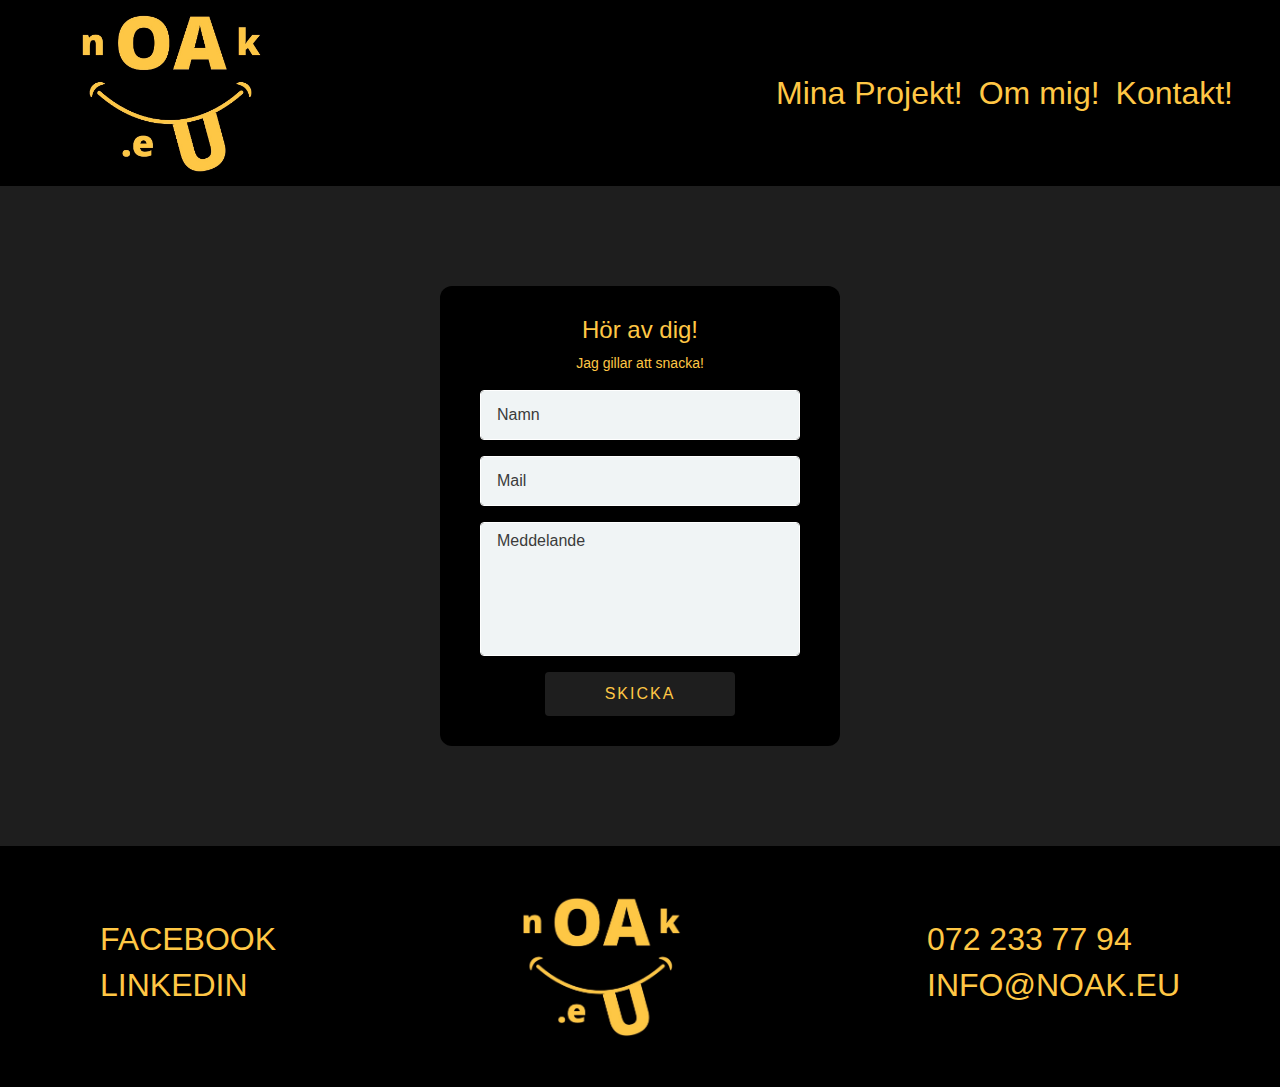
<file: webb23-html-slutprojekt-noak-karlsson/kontakt.html>
<!DOCTYPE html>
<html lang="en">

<head>
    <meta charset="UTF-8">
    <meta http-equiv="X-UA-Compatible" content="IE=edge">
    <meta name="viewport" content="width=device-width, initial-scale=1.0">
    <title>Kontakt</title>
    <link rel="icon" type="image/x-icon" href="favicon.png">
    <!-- Slytesheet från både bootstrap och min egna css kod -->
    <link rel="stylesheet" href="https://cdn.jsdelivr.net/npm/bootstrap@4.0.0/dist/css/bootstrap.min.css"
        integrity="sha384-Gn5384xqQ1aoWXA+058RXPxPg6fy4IWvTNh0E263XmFcJlSAwiGgFAW/dAiS6JXm" crossorigin="anonymous">
    <link rel="stylesheet" href="style.css">
</head>

<body>

    <!-- Header med både logga, navbar och hamburgare på mobil. Bootstrap-mall -->
    <header>
        <nav class="navbar navbar-expand-md navbar-light">
            <div class="container-fluid">
                <a class="navbar-brand" href="index.html"> <img src="logo noak.eu.png" alt="Logotyp"></a>

                <button class="navbar-toggler" type="button" data-bs-toggle="collapse" data-bs-target="#navbarNav">
                    <span class="navbar-toggler-icon"></span>
                </button>

                <div class="collapse navbar-collapse" id="navbarNav">
                    <ul class="navbar-nav ms-auto">
                        <li><a class="navlink" href="index.html#rubrikstart">Mina Projekt!</a></li>
                        <li><a class="navlink" href="om mig.html">Om mig!</a></li>
                        <li><a class="navlink" href="kontakt.html">Kontakt!</a></li>
                    </ul>
                </div>
            </div>
        </nav>
    </header>

    <main>

        <!-- Ett kontakt formulär från bootstap -->
        <div>
            <div class="contact-form-wrapper d-flex justify-content-center">
                <form action="#" class="contact-form">
                    <h5 class="title">Hör av dig!</h5>
                    <p class="description"> Jag gillar att snacka!
                    </p>
                    <div>
                        <input type="text" class="form-control rounded border-white mb-3 form-input" id="name"
                            placeholder="Namn" required>
                    </div>
                    <div>
                        <input type="email" class="form-control rounded border-white mb-3 form-input" placeholder="Mail"
                            required>
                    </div>
                    <div>
                        <textarea id="message" class="form-control rounded border-white mb-3 form-text-area" rows="5"
                            cols="30" placeholder="Meddelande" required></textarea>
                    </div>
                    <div class="submit-button-wrapper">
                        <input type="submit" value="Skicka">
                    </div>
                </form>
            </div>
        </div>
    </main>

    <!-- Enkel footer med kontaktinformation -->
    <Footer>
        <div id="kontakt">
            <a class="navlinkfoot" href="https://m.facebook.com/noak.karlsson/" target="_blank">
                <h2>FACEBOOK</h2>
            </a>
            <a class="navlinkfoot" href="https://se.linkedin.com/in/noak-karlsson-0b1155204" target="_blank">
                <h2>LINKEDIN</h2>
            </a>
        </div>
        <div class="pic">
        <picture>
            <source media="(prefers-color-scheme: dark)" srcset="favicon.png">
            <source media="(max-width:767px)" srcset="favicon.png">
            <img src="logo noak.eu.png" alt="Flowers" style="width:10rem;">
          </picture>
        </div>
        <div>
            <a class="navlinkfoot" href="tel:+46722337794">
                <h2>072 233 77 94</h2>
            </a>
            <a class="navlinkfoot" href="mailto:info@noak.eu" target="_blank">
                <h2>INFO@NOAK.EU</h2>
            </a>
        </div>
    </Footer>

    <!-- Java från bootstap -->
    <script src="https://cdn.jsdelivr.net/npm/bootstrap@5.3.0-alpha1/dist/js/bootstrap.bundle.min.js"
        integrity="sha384-w76AqPfDkMBDXo30jS1Sgez6pr3x5MlQ1ZAGC+nuZB+EYdgRZgiwxhTBTkF7CXvN"
        crossorigin="anonymous"></script>
</body>

</html>
</file>
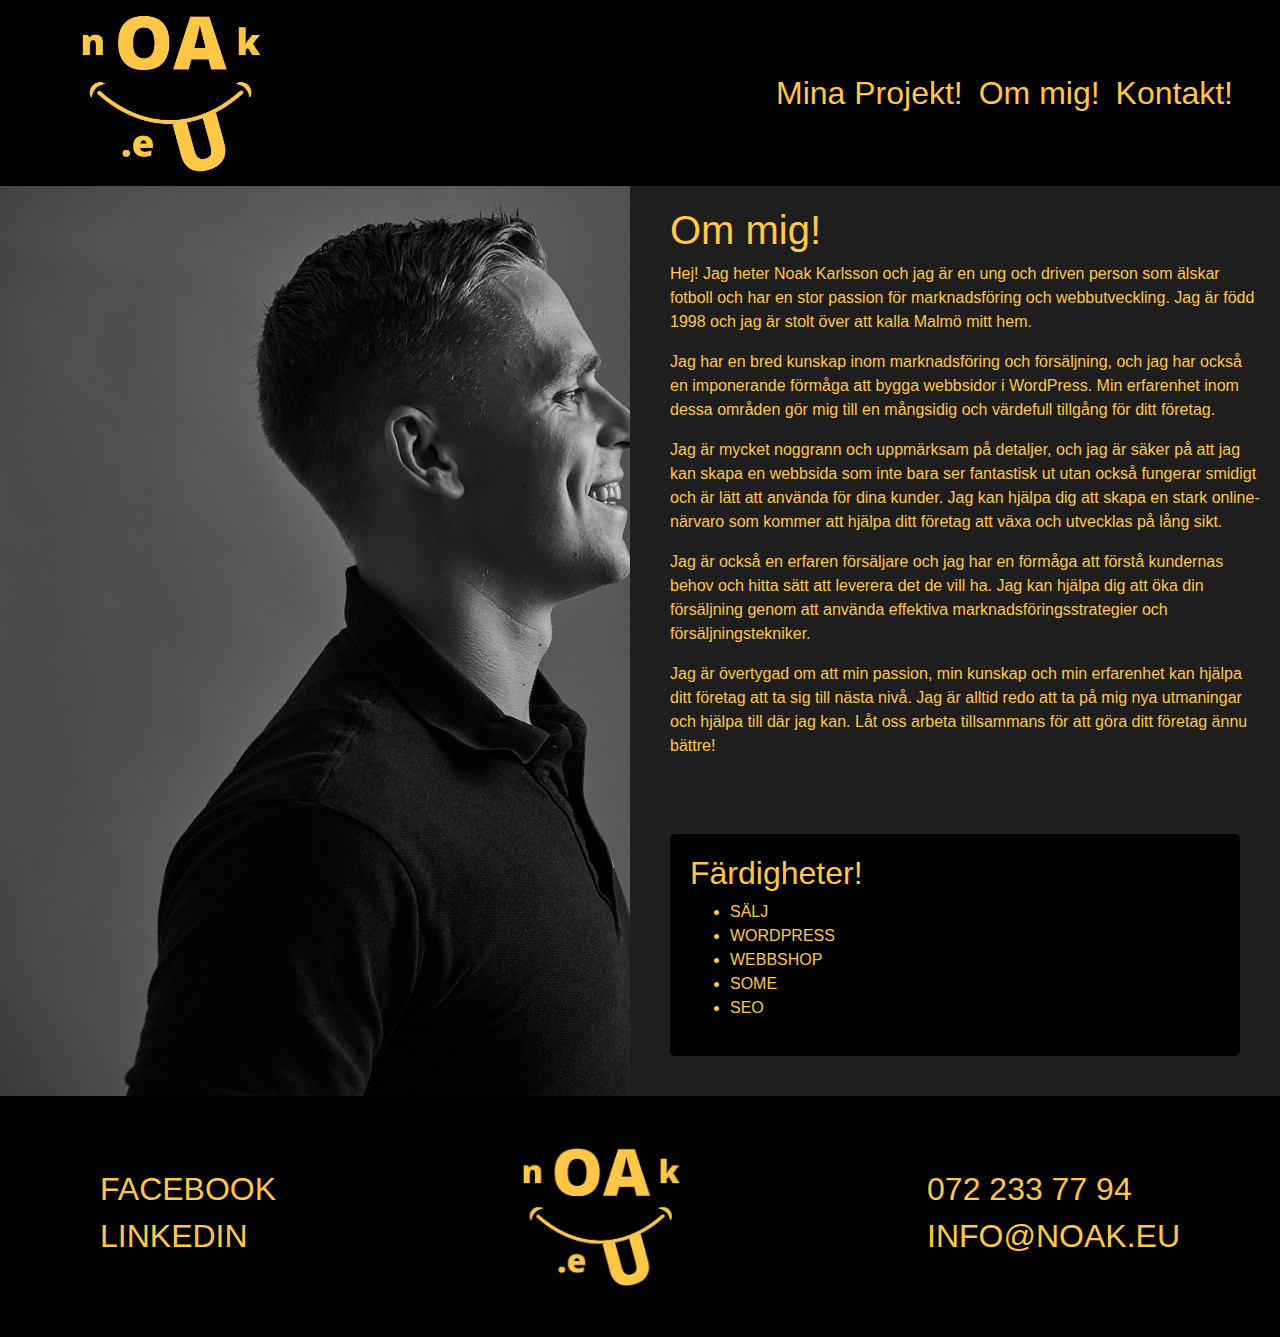
<file: webb23-html-slutprojekt-noak-karlsson/om mig.html>
<!DOCTYPE html>
<html lang="en">

<head>
    <meta charset="UTF-8">
    <meta http-equiv="X-UA-Compatible" content="IE=edge">
    <meta name="viewport" content="width=device-width, initial-scale=1.0">
    <title>Om mig</title>
    <link rel="icon" type="image/x-icon" href="favicon.png">
    <!-- Slytesheet från både bootstrap och min egna css kod -->
    <link rel="stylesheet" href="https://cdn.jsdelivr.net/npm/bootstrap@4.0.0/dist/css/bootstrap.min.css"
        integrity="sha384-Gn5384xqQ1aoWXA+058RXPxPg6fy4IWvTNh0E263XmFcJlSAwiGgFAW/dAiS6JXm" crossorigin="anonymous">
    <link rel="stylesheet" href="style.css">
</head>

<body>
    <!-- Header med både logga, navbar och hamburgare på mobil. Bootstrap-mall -->
    <header>
        <nav class="navbar navbar-expand-md navbar-light">
            <div class="container-fluid">
                <a class="navbar-brand" href="index.html"> <img src="logo noak.eu.png" alt="Logotyp"></a>

                <button class="navbar-toggler" type="button" data-bs-toggle="collapse" data-bs-target="#navbarNav">
                    <span class="navbar-toggler-icon"></span>
                </button>

                <div class="collapse navbar-collapse" id="navbarNav">
                    <ul class="navbar-nav ms-auto">
                        <li><a class="navlink" href="index.html#rubrikstart">Mina Projekt!</a></li>
                        <li><a class="navlink" href="om mig.html">Om mig!</a></li>
                        <li><a class="navlink" href="kontakt.html">Kontakt!</a></li>
                    </ul>
                </div>
            </div>
        </nav>
    </header>

    <!-- Divar med text, bild och infobox -->
    <main>
        <div class="ommig">
            <div class="cover-image"></div>
            <div class="text">
                <h1>Om mig!</h1>
                <p>Hej! Jag heter Noak Karlsson och jag är en ung och driven person som älskar fotboll och har en stor
                    passion för marknadsföring och webbutveckling. Jag är född 1998 och jag är stolt över att kalla
                    Malmö mitt hem.</p>
                <p>Jag har en bred kunskap inom marknadsföring och försäljning, och jag har också en imponerande förmåga
                    att bygga webbsidor i WordPress. Min erfarenhet inom dessa områden gör mig till en mångsidig och
                    värdefull tillgång för ditt företag.</p>
                <p>Jag är mycket noggrann och uppmärksam på detaljer, och jag är säker på att jag kan skapa en webbsida
                    som inte bara ser fantastisk ut utan också fungerar smidigt och är lätt att använda för dina kunder.
                    Jag kan hjälpa dig att skapa en stark online-närvaro som kommer att hjälpa ditt företag att växa och
                    utvecklas på lång sikt.</p>
                <p>Jag är också en erfaren försäljare och jag har en förmåga att förstå kundernas behov och hitta sätt
                    att leverera det de vill ha. Jag kan hjälpa dig att öka din försäljning genom att använda effektiva
                    marknadsföringsstrategier och försäljningstekniker.</p>
                <p>Jag är övertygad om att min passion, min kunskap och min erfarenhet kan hjälpa ditt företag att ta
                    sig till nästa nivå. Jag är alltid redo att ta på mig nya utmaningar och hjälpa till där jag kan.
                    Låt oss arbeta tillsammans för att göra ditt företag ännu bättre!</p>
            </div>
            <div class="info-box">
                <h2>Färdigheter!</h2>
                <ul>
                    <li>SÄLJ</li>
                    <li>WORDPRESS</li>
                    <li>WEBBSHOP</li>
                    <li>SOME</li>
                    <li>SEO</li>
                </ul>
            </div>
        </div>
    </main>

    <!-- Enkel footer med kontaktinformation -->
    <Footer>
        <div id="kontakt">
            <a class="navlinkfoot" href="https://m.facebook.com/noak.karlsson/" target="_blank">
                <h2>FACEBOOK</h2>
            </a>
            <a class="navlinkfoot" href="https://se.linkedin.com/in/noak-karlsson-0b1155204" target="_blank">
                <h2>LINKEDIN</h2>
            </a>
        </div>
        <div class="pic">
        <picture>
            <source media="(prefers-color-scheme: dark)" srcset="favicon.png">
            <source media="(max-width:767px)" srcset="favicon.png">
            <img src="logo noak.eu.png" alt="Flowers" style="width:10rem;">
          </picture>
        </div>
        <div>
            <a class="navlinkfoot" href="tel:+46722337794">
                <h2>072 233 77 94</h2>
            </a>
            <a class="navlinkfoot" href="mailto:info@noak.eu" target="_blank">
                <h2>INFO@NOAK.EU</h2>
            </a>
        </div>
    </Footer>

    <!-- Java från bootstap -->
    <script src="https://cdn.jsdelivr.net/npm/bootstrap@5.3.0-alpha1/dist/js/bootstrap.bundle.min.js"
        integrity="sha384-w76AqPfDkMBDXo30jS1Sgez6pr3x5MlQ1ZAGC+nuZB+EYdgRZgiwxhTBTkF7CXvN"
        crossorigin="anonymous"></script>
</body>

</html>
</file>
<file: webb23-html-slutprojekt-noak-karlsson/style.css>
/* Margin 0 px för att plocka bort standardmargin */
* {
  margin: 0px;
}

:root {
  --main-bg-color: rgb(30, 30, 30);
  --font-family: Impact, Haettenschweiler, 'Arial Narrow Bold', sans-serif;
  --text-color: white;
  --text-color2: #FFC745;
}


/* Svart bakrund på headern */
header {
  background-color: black;
}

/* Vit hover på länkar i text */
main div a:hover {
  color: var(--text-color)
}

/* Inställningar för bakrundsbild startsida */
#container {
  background-image: url("noak\ bild.jpg");
  background-size: cover;
  margin: 0;
  height: 650px;
  display: flex;
  justify-content: end;
  align-items: center;
  flex-direction: column;
}

/* Rubrik startsida på bakrundsbild */
main #text h1 {
  color: var(--text-color);
  font-size: 6rem;
  padding-left: 30px;
  font-family: var(--font-family);
}

/* Rubrik startsida under bild */
#rubrikstart {
  text-align: center;
  padding-top: 25px;
  color: var(--text-color2);
  font-size: 3rem;
  font-family: var(--font-family);
}

/* Bakrundsfärg för allt mellan footer och header */
body {
  font-family: var(--font-family);
  background-color: var(--main-bg-color);
}

/* Inställningar för projekten på startsidan */
.project-container {
  display: flex;
  flex-wrap: wrap;
  justify-content: center;
  gap: 20px;
  padding: 20px;
  padding-bottom: 50px;
}

/* Inställningar för projekten på startsidan */
.project-card {
  width: 300px;
  background-color: #E6B33E;
  border-radius: 5px;
  overflow: hidden;
}

/* Inställningar för bilderna projekten på startsidan */
.project-card img {
  width: 100%;
  height: 200px;
  object-fit: cover;
}

/* Inställningar för rubrikerna projekten på startsidan */
.project-card h3 {
  margin: 10px;
  color: black;
}


/* Inställningar för knapp projekten på startsidan */
.project-card a {
  display: block;
  margin: 10px;
  padding: 10px;
  background-color: black;
  color: var(--text-color2);
  text-align: center;
  text-decoration: none;
  border-radius: 5px;
  transition: background-color 0.2s;
  font-family: var(--font-family);
}

/* Inställningar för knapphovring projekten på startsidan */
.project-card a:hover {
  background-color: var(--text-color);
  color: var(--text-color2);
}

/* Inställningar för footern */
footer {
  display: flex;
  flex-wrap: wrap;
  justify-content: space-between;
  align-items: center;
  background-color: black;
  padding-left: 100px;
  padding-right: 100px;
  padding-top: 50px;
  padding-bottom: 50px;
}

/* Inställningar för footerns länkar */
.navlinkfoot {
  color: var(--text-color2);
  text-decoration: none;
}

/* Inställningar för footerns länkar vid hovring*/
.navlinkfoot:hover {
  color: var(--text-color);
  text-decoration: none;
}

/* flex för projektbeskrivningarna */
.projekt {
  display: flex;
  flex-direction: column;
  align-items: start;
  text-align: start;
}

/* Startbilderna projektbeskrivningarna */
.projekt img {
  width: 100%;
  height: 650px;
  object-fit: cover;
  margin-bottom: 1rem;
}

/* Rubrikerna projektbeskrivningarna */
.projekt h2 {
  font-size: 5rem;
  color: var(--text-color2);
  margin-left: 100px;
}

/* Texterna projektbeskrivningarna */
.projekt p {
  margin-bottom: 1rem;
  margin-left: 100px;
  margin-right: 100px;
  color: var(--text-color2);
  font-family: 'Segoe UI', Tahoma, Geneva, Verdana, sans-serif
}

/* Länkarna i text projektbeskrivningarna */
.projekt a {
  color: var(--text-color);
  text-decoration: none;
}

/* knapp i projektbeskrivningarna */
.projekt .button {
  display: inline-block;
  padding: 1rem 2rem;
  background-color: black;
  font-size: 2rem;
  color: var(--text-color2);
  text-decoration: none;
  border-radius: 5px;
  transition: background-color 0.3s ease;
  margin-bottom: 1rem;
  margin-left: 100px;
}

/* hovring knapp i projektbeskrivningarna */
.projekt .button:hover {
  background-color: var(--text-color);;
  color: var(--text-color2);
}

/* bild galleri i projektbeskrivningarna */
.gallery {
  display: flex;
  flex-wrap: wrap;
  justify-content: center;
  margin-bottom: 50px;
}

/* bild galleri i projektbeskrivningarna */
.gallery img {
  width: 22%;
  height: auto;
}

/* css för om mig sidan */
.ommig {
  display: grid;
  grid-template-columns: repeat(2, 1fr);
  grid-template-rows: auto auto 1fr;
  grid-gap: 20px;
}

/* Bild på om mig sidan */
.cover-image {
  grid-column: 1 / 2;
  grid-row: 1 / 4;
  background-image: url('om\ mig.jpg');
  background-size: cover;
}

/* Text på om mig sidan */
.text {
  display: flex;
  flex-direction: column;
  justify-content: center;
  padding: 20px;
  grid-column: 2 / 3;
  grid-row: 1 / 2;
  color: var(--text-color2);
}

/* Informationsruta */
.info-box {
  grid-column: 2 / 3;
  grid-row: 2 / 3;
  background-color: black;
  color: var(--text-color2);
  padding: 20px;
  margin: 20px;
  margin-right: 40px;
  border-radius: 5px;
}

/* Kontaktformulär css blandad med bootstrap */
.contact-form-wrapper {
  padding: 100px 0;
}

/* Kontaktformulär css blandad med bootstrap */
.contact-form {
  padding: 30px 40px;
  background-color: black;
  border-radius: 12px;
  max-width: 400px;
}

/* Kontaktformulär css blandad med bootstrap */
.contact-form textarea {
  resize: none;
}

/* Kontaktformulär css blandad med bootstrap */
.contact-form .form-input,
.form-text-area {
  background-color: #f0f4f5;
  height: 50px;
  padding-left: 16px;
}

/* Kontaktformulär css blandad med bootstrap */
.contact-form .form-text-area {
  background-color: #f0f4f5;
  height: auto;
  padding-left: 16px;
}

/* Kontaktformulär css blandad med bootstrap */
.contact-form .form-control::placeholder {
  color: #3b3b3b;
  font-weight: 500;
  opacity: 1;
}

/* Kontaktformulär css blandad med bootstrap */
.contact-form .form-control:-ms-input-placeholder {
  color: #aeb4b9;
  font-weight: 500;
}

/* Kontaktformulär css blandad med bootstrap */
.contact-form .form-control::-ms-input-placeholder {
  color: #aeb4b9;
  font-weight: 500;
}

/* Kontaktformulär css blandad med bootstrap */
.contact-form .form-control:focus {
  border-color: var(--text-color2);
  box-shadow: inset 0 1px 1px rgba(0, 0, 0, 0.07), 0 0 20px #FFC745;
}

/* Kontaktformulär css blandad med bootstrap */
.contact-form .title {
  text-align: center;
  font-size: 24px;
  font-weight: 500;
  color: var(--text-color2);
  font-family: var(--font-family);
}

/* Kontaktformulär css blandad med bootstrap */
.contact-form .description {
  color: var(--text-color2);
  font-size: 14px;
  text-align: center;
  font-family: var(--font-family);
}

/* Kontaktformulär css blandad med bootstrap */
.contact-form .submit-button-wrapper {
  text-align: center;
}

/* Kontaktformulär css blandad med bootstrap */
.contact-form .submit-button-wrapper input {
  border: none;
  border-radius: 4px;
  background-color: var(--main-bg-color);
  color: var(--text-color2);
  text-transform: uppercase;
  padding: 10px 60px;
  font-weight: 500;
  letter-spacing: 2px;
  font-family: var(--font-family);
}

/* Kontaktformulär css blandad med bootstrap */
.contact-form .submit-button-wrapper input:hover {
  background-color: rgb(255, 255, 255);

}

/* css/ bootstrap för nav/hamburgare */
.navbar-brand {
  font-weight: bold;

}

/* css/ bootstrap för logo */
.navbar-brand img {
  height: 10rem;
  transition: transform 2s;
  padding-left: 50px;
}

/* css/ bootstrap för nav/hamburgare */
.navbar-light .navbar-toggler-icon {
  background-image: url("https://www.citypng.com/public/uploads/preview/transparent-hd-white-menu-burger-icon-31634946136ufll2pj5eo.png");
  background-size: cover;
  height: 3rem;
  width: 3rem;
}

/* css/ bootstrap för nav/hamburgare */
.navlink {
  color: var(--text-color2);
  font-size: 2em;
  text-align: center;
  font-family: var(--font-family);
  margin-right: 1rem;
}

/* css/ bootstrap för nav/hamburgare */
.navlink:hover {
  color: var(--text-color);;
  font-size: 2em;
  text-align: center;
  font-family: var(--font-family);
  margin-right: 1rem;
  text-decoration: none;
}

/* css/ bootstrap för nav/hamburgare */
.navbar-toggler {
  border: none;
}

/* css/ bootstrap för nav/hamburgare */
.navbar-toggler-icon {
  height: 2px;
  width: 20px;
}

/* css/ bootstrap för nav/hamburgare */
.navbar-toggler:focus {
  outline: none;
}

/* css/ bootstrap för nav/hamburgare */
.navbar-collapse {
  justify-content: flex-end;
}

/* Rätt typsnitt på h3 rubrikerna */
.project-card h3 {
  font-family: var(--font-family);
}

/* css för darkmode */
@media (prefers-color-scheme: dark) {

  /* Rubrik på startsida svart ist för vit */
  main #text h1 {
    color: rgb(0, 0, 0);
    filter: brightness(0);
    font-size: 6rem;
    padding-left: 30px;
    font-family: var(--font-family);
  }

  #container {
    background-image: url("noak\ bild.jpg");
    background-size: cover;
    margin: 0;
    height: 650px;
    display: flex;
    justify-content: end;
    align-items: center;
    flex-direction: column;
    filter: brightness(0.5);
  }

  /* Projektens box är svart ist för gul */
  .project-card {
    width: 300px;
    background-color: #000000;
    border-radius: 5px;
    overflow: hidden;
  }

  /* texten är gul ist för svart */
  .project-card h3 {
    color: var(--text-color2);
  }

  /* Inställningar för bilderna projekten på startsidan i darkmode */
  .project-card img {
    width: 100%;
    height: 200px;
    object-fit: cover;
    filter: brightness(0.5);
  }

  /* Bild på om mig sidan */
.cover-image {
  grid-column: 1 / 2;
  grid-row: 1 / 4;
  background-image: url('om\ mig.jpg');
  background-size: cover;
  filter: brightness(0.5);
}
}

/* css för mobilanpasning */
@media (max-width: 767px) {

  /* css för mobilanpasning av navmeny */
  .navbar-nav {
    background-color: #000000;
    position: absolute;
    left: 0;
    right: 0;
    border: 1px solid #ffffff;
    border-top: none;
    border-radius: 0 0 5px 5px;
    padding: 10px;
  }

  /* css för mobilanpasning av navmeny */
  .navbar-nav .nav-item {
    display: block;
    margin: 10px 0;
  }

  /* css för mobilanpasning logo */
  .navbar-brand img {
    height: 10rem;
    transition: transform 2s;
    padding-left: 0px;
  }

  /* css för mobilanpasning navmeny */
  .navbar-nav .nav-link {
    margin: 0;
    padding: 10px 0;
    border-bottom: 1px solid white;
  }

  /* css för mobilanpasning text på bilden på startsidan */
  main #text h1 {
    color: white;
    font-size: 2rem;
    font-family: var(--font-family);
  }

  /* css för mobilanpasning rubrik i projektbeskrivningarna */
  .projekt h2 {
    font-size: 3rem;
    color: var(--text-color2);
    margin: 5px;
  }

  /* css för mobilanpasning text i projektbeskrivningarna */
  .projekt p {
    margin-bottom: 1rem;
    color: var(--text-color2);
    font-family: 'Segoe UI', Tahoma, Geneva, Verdana, sans-serif;
    margin: 5px;
  }

  /* css för mobilanpasning knapp i projektbeskrivningarna */
  .projekt .button {
    display: inline-block;
    padding: 1rem 2rem;
    background-color: black;
    font-size: 2rem;
    color: var(--text-color2);
    text-decoration: none;
    border-radius: 5px;
    transition: background-color 0.3s ease;
    margin-left: 0px;
    margin-bottom: 1rem;
  }

  /* css för mobilanpasning bildgalleri i projektbeskrivningarna */
  .gallery {
    display: flex;
    flex-wrap: wrap;
    justify-content: center;
    margin-bottom: 50px;
  }

  /* css för mobilanpasning bilden på startsidan */
  #container {
    height: auto;
    background-position: center;
    justify-content: center;
    text-align: center;
  }

  #container::before {
    content: "";
    display: block;
    height: 300px;
  }

  /* css för mobilanpasning bilden på projektbeskrivningen */
  .bild.projekt img {
    max-width: 100%;
    height: auto;
  }

  /* css för mobilanpasning bildgalleriet på projektbeskrivningen */
  .gallery {
    display: grid;
    grid-template-columns: repeat(auto-fit, minmax(250px, 1fr));
    grid-gap: 10px;
  }

  .gallery img {
    width: 100%;
    height: auto;
  }

  /* css för mobilanpasning text i projektbeskrivningen */
  .text {
    font-size: 16px;
  }

  /* css för mobilanpasning för sidan om mig */
  .ommig {
    display: flex;
    flex-direction: column;
    align-items: center;
  }

  /* css för mobilanpasning för sidan om mig */
  .cover-image {
    height: 300px;
    width: 100%;
    background-position: center;
    background-size: cover;
  }

  /* css för mobilanpasning för sidan om mig */
  .info-box {
    width: 90%;
    margin-top: 20px;
  }

  /* css för mobilanpasning för sidan om mig */
  li {
    font-size: 16px;
    margin-bottom: 10px;
    padding-left: 0;
    color: var(--text-color2);
  }

.pic {
  padding-top: 50px;
  padding-bottom: 50px;
}

}

.navbar-brand:hover {
  transform: scale(1.1);
  transition-duration: 1s;
}

/* Inställningar för mina keyframes på startsidan */
@keyframes fade-in {
  0% {
    opacity: 0;
  }

  100% {
    opacity: 1;
  }
}

@keyframes slide-in {
  0% {
    transform: translateX(-100%);
  }

  100% {
    transform: translateX(0);
  }
}

#text h1 {
  animation: scale-up 2s ease-in-out;
}

.project-card {
  animation: fade-in 5s ease-in-out;
}

.project-card:nth-child(odd) {
  animation: slide-in 5s ease-in-out;
}
</file>
